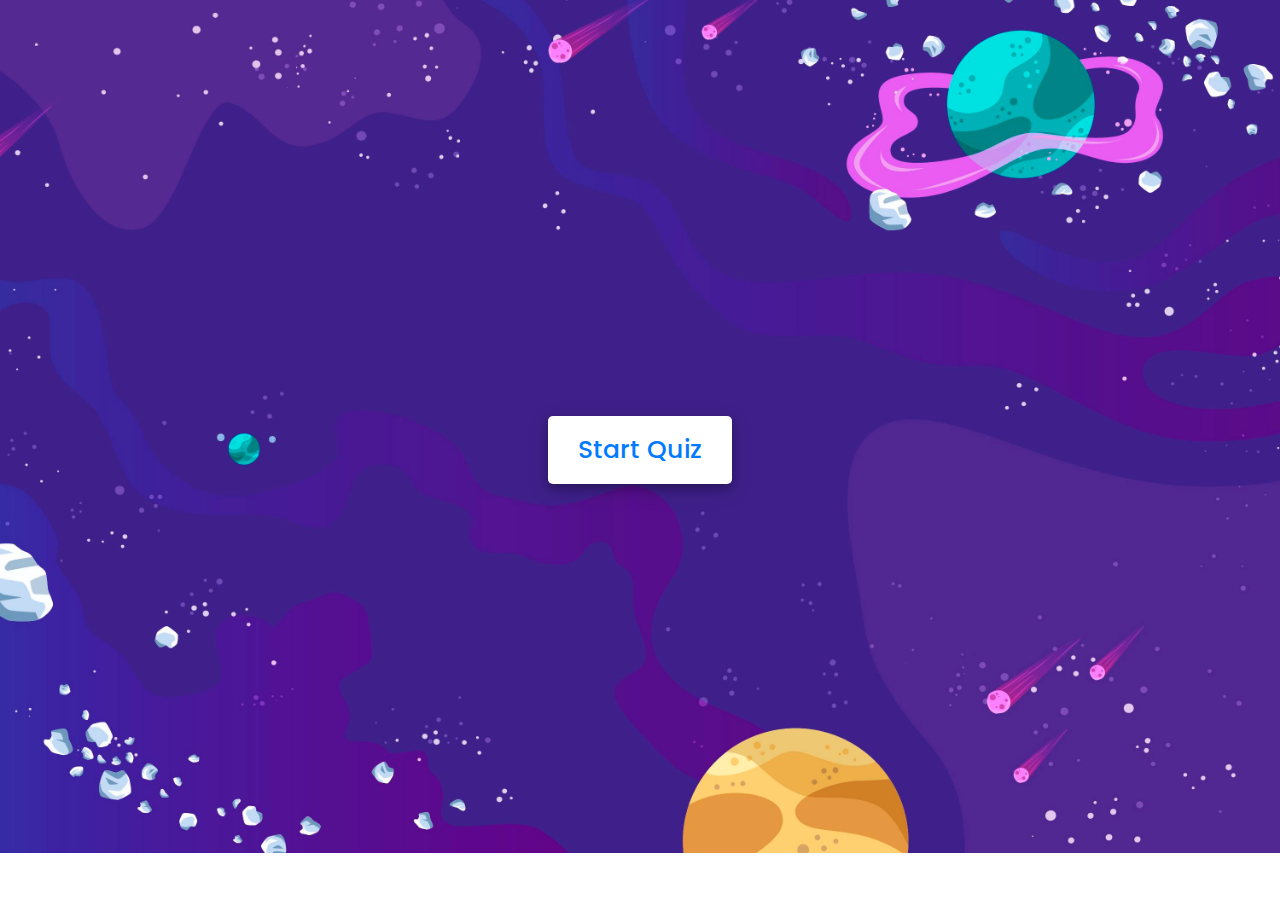
<file: Quiz Game/quiz.html>
<!DOCTYPE html>
<html lang="en">
<head>
  <meta charset="UTF-8">
  <meta name="viewport" content="width=device-width, initial-scale=1.0">
  <title>QUIZ</title>
  <link rel="stylesheet" href="style.css">

  <!-- FontAweome CDN Link for Icons-->
  <link rel="stylesheet" href="https://cdnjs.cloudflare.com/ajax/libs/font-awesome/5.15.3/css/all.min.css">
</head>
<body>
  <!-- start Quiz button -->
  <div class="start_btn"><button>Start Quiz</button></div>

  <!-- Info Box -->
  <div class="info_box">
    <div class="info-title"><span>Some Rules of this Quiz</span></div>
    <div class="info-list">
      <div class="info">
        1. You will have only <span>15 seconds</span> per each question.
      </div>
      <div class="info">
        2. Once you select your answer, it can't be undone.
      </div>
      <div class="info">
        3. You can't select any option once time goes off.
      </div>
      <div class="info">
        4. You can't exit from the Quiz while you're playing.
      </div>
      <div class="info">
        5. You'll get <span id="coin-info">coins</span> on the basis of your correct answers.
      </div>
    </div>
    <div class="buttons">
      <button class="quit">Exit Quiz</button>
      <button class="restart">Continue</button>
    </div>
  </div>

  <!-- Quiz Box -->
  <div class="quiz_box">
    <header>
      <div class="title">Awesome Quiz Application</div>
      <div class="timer">
        <div class="time_left_txt">Time Left</div>
        <div class="timer_sec">15</div>
      </div>
      <div class="time_line"></div>
    </header>
    <section>
      <div class="que_text">
        <!-- Here I've inserted question from JavaScript -->
      </div>
      <div class="option_list">
        <!-- Here I've inserted options from JavaScript -->
      </div>
    </section>

    <!-- footer of Quiz Box -->
    <footer>
      <div class="total_que">
        <!-- Here I've inserted Question Count Number from JavaScript -->
      </div>
      <div class="coins">
        <i class="fas fa-coins"></i> Coins: <span id="coin-count">0</span>
      </div>
      <button class="next_btn">Next Que</button>
    </footer>
  </div>

  <!-- Result Box -->
 <!-- Result Box -->
<div class="result_box">
  <div class="icon">
    <i class="fas fa-crown"></i>
  </div>
  <div class="complete_text">You've completed the Quiz!</div>
  <div class="score_text">
    <!-- Here I've inserted Score Result from JavaScript -->
    <span class="score_info">You earned <span class="coins"></span> coins</span>
  </div>
  <div class="buttons">
    <button class="restart">Replay Quiz</button>
    <button class="quit">Quit Quiz</button>
  </div>
</div>

  <!-- Inside this JavaScript file I've inserted Questions and Options only -->
  <script src="JS/questions.js"></script>

  <!-- Inside this JavaScript file I've coded all Quiz Codes -->
  <script src="JS/script.js"></script>
</body>
</html>
</file>
<file: Quiz Game/style.css>
/* importing google fonts */
@import url('https://fonts.googleapis.com/css2?family=Poppins:wght@200;300;400;500;600;700&display=swap');
*{
    margin: 0;
    padding: 0;
    box-sizing: border-box;
    font-family: 'Poppins', sans-serif;
}

body{
    /* background: #FFB6C1; */
    background-image: url("quiz_bg.jpg");
    background-size: cover;
    background-repeat: no-repeat; 
}

::selection{
    color: #fff;
    background: #007bff;
}

.start_btn,
.info_box,
.quiz_box,
.result_box{
    position: absolute;
    top: 50%;
    left: 50%;
    transform: translate(-50%, -50%);
    box-shadow: 0 4px 8px 0 rgba(0, 0, 0, 0.2),
                0 6px 20px 0 rgba(0, 0, 0, 0.19);
}

.info_box.activeInfo,
.quiz_box.activeQuiz,
.result_box.activeResult{
    opacity: 1;
    z-index: 5;
    pointer-events: auto;
    transform: translate(-50%, -50%) scale(1);
}

.start_btn button{
    font-size: 25px;
    font-weight: 500;
    color: #007bff;
    padding: 15px 30px;
    outline: none;
    border: none;
    border-radius: 5px;
    background: #fff;
    cursor: pointer;
}

.info_box{
    width: 540px;
    background: #fff;
    border-radius: 5px;
    transform: translate(-50%, -50%) scale(0.9);
    opacity: 0;
    pointer-events: none;
    transition: all 0.3s ease;
}

.info_box .info-title{
    height: 60px;
    width: 100%;
    border-bottom: 1px solid lightgrey;
    display: flex;
    align-items: center;
    padding: 0 30px;
    border-radius: 5px 5px 0 0;
    font-size: 20px;
    font-weight: 600;
}

.info_box .info-list{
    padding: 15px 30px;
}

.info_box .info-list .info{
    margin: 5px 0;
    font-size: 17px;
}

.info_box .info-list .info span{
    font-weight: 600;
    color: #007bff;
}
.info_box .buttons{
    height: 60px;
    display: flex;
    align-items: center;
    justify-content: flex-end;
    padding: 0 30px;
    border-top: 1px solid lightgrey;
}

.info_box .buttons button{
    margin: 0 5px;
    height: 40px;
    width: 100px;
    font-size: 16px;
    font-weight: 500;
    cursor: pointer;
    border: none;
    outline: none;
    border-radius: 5px;
    border: 1px solid #007bff;
    transition: all 0.3s ease;
}

.quiz_box{
    width: 550px;
    background: #fff;
    border-radius: 5px;
    transform: translate(-50%, -50%) scale(0.9);
    opacity: 0;
    pointer-events: none;
    transition: all 0.3s ease;
}

.quiz_box header{
    position: relative;
    z-index: 2;
    height: 70px;
    padding: 0 30px;
    background: #fff;
    border-radius: 5px 5px 0 0;
    display: flex;
    align-items: center;
    justify-content: space-between;
    box-shadow: 0px 3px 5px 1px rgba(0,0,0,0.1);
}

.quiz_box header .title{
    font-size: 20px;
    font-weight: 600;
}

.quiz_box header .timer{
    color: #004085;
    background: #cce5ff;
    border: 1px solid #b8daff;
    height: 45px;
    padding: 0 8px;
    border-radius: 5px;
    display: flex;
    align-items: center;
    justify-content: space-between;
    width: 145px;
}

.quiz_box header .timer .time_left_txt{
    font-weight: 400;
    font-size: 17px;
    user-select: none;
}

.quiz_box header .timer .timer_sec{
    font-size: 18px;
    font-weight: 500;
    height: 30px;
    width: 45px;
    color: #fff;
    border-radius: 5px;
    line-height: 30px;
    text-align: center;
    background: #343a40;
    border: 1px solid #343a40;
    user-select: none;
}

.quiz_box header .time_line{
    position: absolute;
    bottom: 0px;
    left: 0px;
    height: 3px;
    background: #007bff;
}

section{
    padding: 25px 30px 20px 30px;
    background: #fff;
}

section .que_text{
    font-size: 25px;
    font-weight: 600;
}

section .option_list{
    padding: 20px 0px;
    display: block;
}

section .option_list .option{
    background: aliceblue;
    border: 1px solid #84c5fe;
    border-radius: 5px;
    padding: 8px 15px;
    font-size: 17px;
    margin-bottom: 15px;
    cursor: pointer;
    transition: all 0.3s ease;
    display: flex;
    align-items: center;
    justify-content: space-between;
}

section .option_list .option:last-child{
    margin-bottom: 0px;
}

section .option_list .option:hover{
    color: #004085;
    background: #cce5ff;
    border: 1px solid #b8daff;
}

section .option_list .option.correct{
    color: #155724;
    background: #d4edda;
    border: 1px solid #c3e6cb;
}

section .option_list .option.incorrect{
    color: #721c24;
    background: #f8d7da;
    border: 1px solid #f5c6cb;
}

section .option_list .option.disabled{
    pointer-events: none;
}

section .option_list .option .icon{
    height: 26px;
    width: 26px;
    border: 2px solid transparent;
    border-radius: 50%;
    text-align: center;
    font-size: 13px;
    pointer-events: none;
    transition: all 0.3s ease;
    line-height: 24px;
}
.option_list .option .icon.tick{
    color: #23903c;
    border-color: #23903c;
    background: #d4edda;
}

.option_list .option .icon.cross{
    color: #a42834;
    background: #f8d7da;
    border-color: #a42834;
}

footer{
    height: 60px;
    padding: 0 30px;
    display: flex;
    align-items: center;
    justify-content: space-between;
    border-top: 1px solid lightgrey;
}

footer .total_que span{
    display: flex;
    user-select: none;
}

footer .total_que span p{
    font-weight: 500;
    padding: 0 5px;
}

footer .total_que span p:first-child{
    padding-left: 0px;
}

footer button{
    height: 40px;
    padding: 0 13px;
    font-size: 18px;
    font-weight: 400;
    cursor: pointer;
    border: none;
    outline: none;
    color: #fff;
    border-radius: 5px;
    background: #007bff;
    border: 1px solid #007bff;
    line-height: 10px;
    opacity: 0;
    pointer-events: none;
    transform: scale(0.95);
    transition: all 0.3s ease;
}

footer button:hover{
    background: #0263ca;
}

footer button.show{
    opacity: 1;
    pointer-events: auto;
    transform: scale(1);
}

.result_box{
    background: #fff;
    border-radius: 5px;
    display: flex;
    padding: 25px 30px;
    width: 450px;
    align-items: center;
    flex-direction: column;
    justify-content: center;
    transform: translate(-50%, -50%) scale(0.9);
    opacity: 0;
    pointer-events: none;
    transition: all 0.3s ease;
}

.result_box .icon{
    font-size: 100px;
    color: #007bff;
    margin-bottom: 10px;
}

.result_box .complete_text{
    font-size: 20px;
    font-weight: 500;
}

.result_box .score_text span{
    display: flex;
    margin: 10px 0;
    font-size: 18px;
    font-weight: 500;
}

.result_box .score_text span p{
    padding: 0 4px;
    font-weight: 600;
}

.result_box .buttons{
    display: flex;
    margin: 20px 0;
}

.result_box .buttons button{
    margin: 0 10px;
    height: 45px;
    padding: 0 20px;
    font-size: 18px;
    font-weight: 500;
    cursor: pointer;
    border: none;
    outline: none;
    border-radius: 5px;
    border: 1px solid #007bff;
    transition: all 0.3s ease;
}

.buttons button.restart{
    color: #fff;
    background: #007bff;
}

.buttons button.restart:hover{
    background: #0263ca;
}

.buttons button.quit{
    color: #007bff;
    background: #fff;
}

.buttons button.quit:hover{
    color: #fff;
    background: #007bff;
}
</file>
